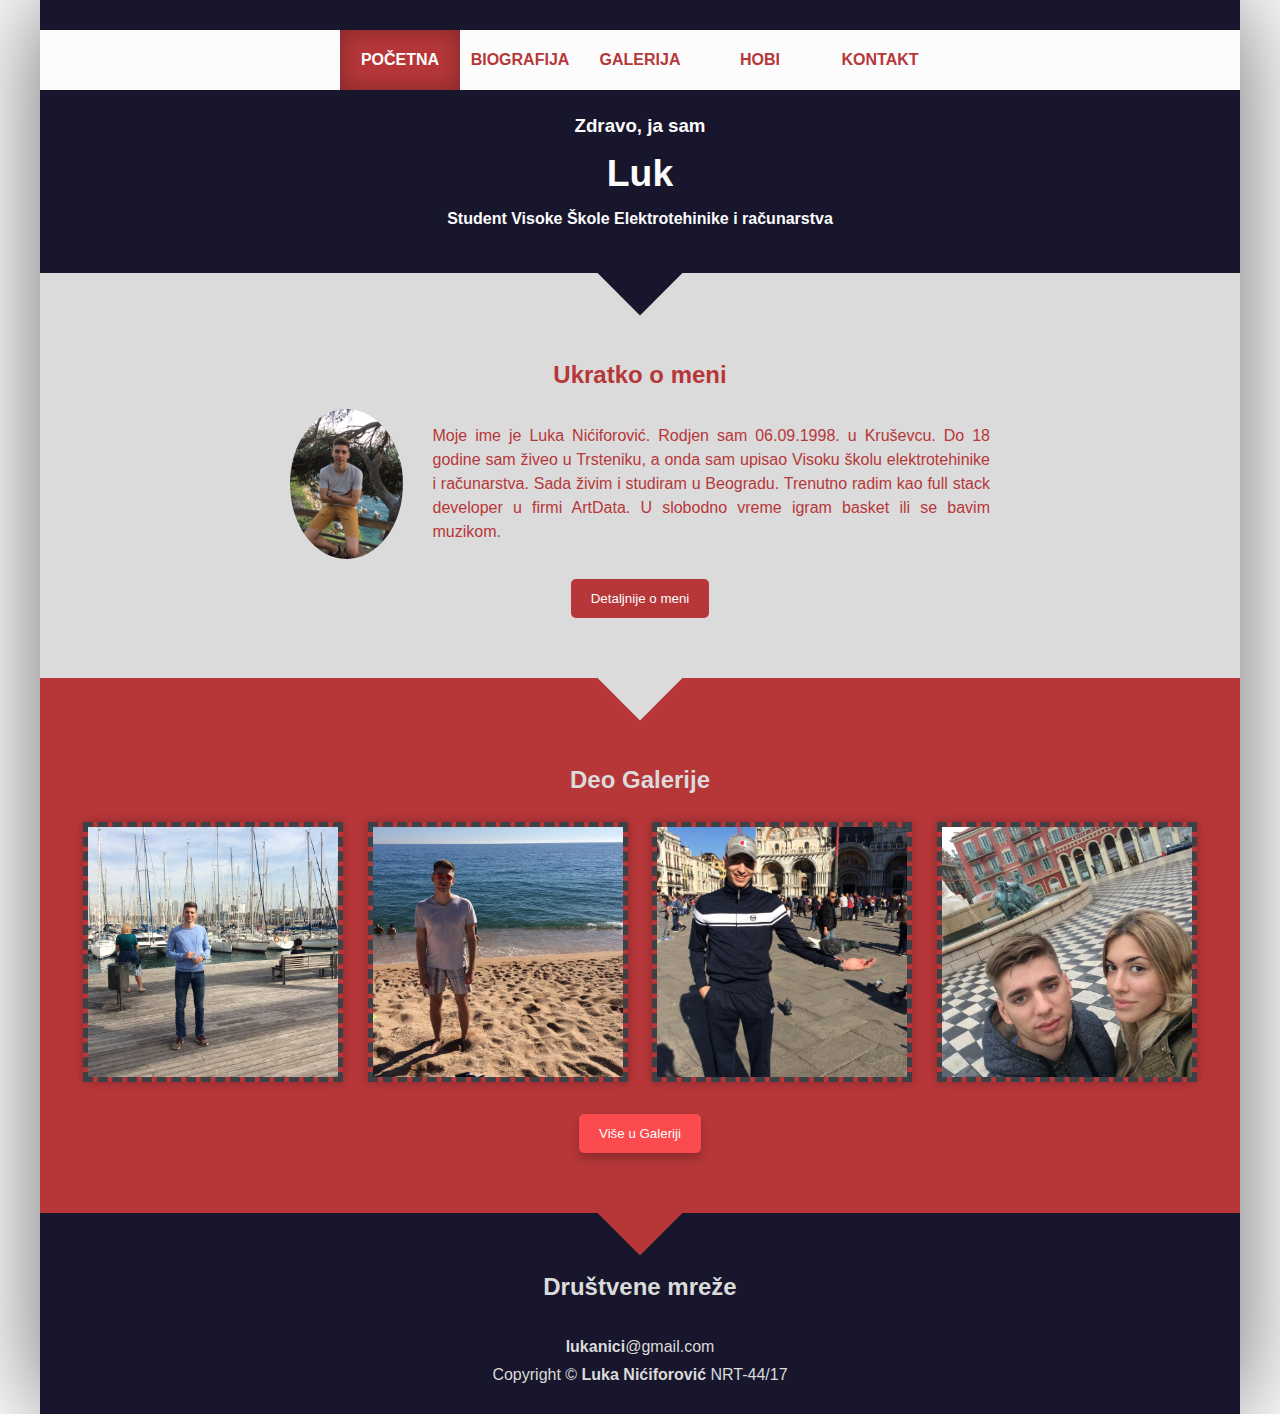
<file: index.html>
<!DOCTYPE html>
<html lang="en">
<head>
    <meta charset="UTF-8">
    <meta name="viewport" content="width=device-width, initial-scale=1.0">
    <meta http-equiv="X-UA-Compatible" content="ie=edge">
    <title>Portfolio - Početna strana</title>
    <link rel="stylesheet" href="https://use.fontawesome.com/releases/v5.6.3/css/all.css" integrity="sha384-UHRtZLI+pbxtHCWp1t77Bi1L4ZtiqrqD80Kn4Z8NTSRyMA2Fd33n5dQ8lWUE00s/" crossorigin="anonymous">
    <link rel="stylesheet" href="css/style.css">
</head>
<body>
    <div class="container">
        <header>
            <nav>
                <ul>
                    <li class="dugmeMeni" onclick="prikaziMeni()"><i class="fas fa-bars"></i></li>
                    <div id="meni">
                        <a href="index.html"><li class="current">Početna</li></a>
                        <a href="bio.html"><li>Biografija</li></a>
                        <a href="galerija.html"><li>Galerija</li></a>
                        <a href="hobi.html"><li>Hobi</li></a>
                        <a href="kontakt.html"><li>Kontakt</li></a>
                    </div>
                </ul>
            </nav>
            <h3>Zdravo, ja sam</h3>
            <h1 id="ime"></h1>
            <h4><i class="fas fa-graduation-cap"></i> Student Visoke Škole Elektrotehinike i računarstva</h4>
        </header>

        <section class="pocetna1">
            <h2><i class="fas fa-user-tie"></i><br>Ukratko o meni</h2>
            <article>
                <img src="img/1.jpg" alt="Profilna slika" class="profilna">
                <p>Moje ime je Luka Nićiforović. Rodjen sam 06.09.1998. u Kruševcu. Do 18 godine sam živeo u Trsteniku, a onda sam upisao Visoku školu elektrotehinike i računarstva. Sada živim i studiram u Beogradu. Trenutno radim kao full stack developer u firmi ArtData. U slobodno vreme igram basket ili se bavim muzikom.</p>
            </article>
            <a href="bio.html"><button>Detaljnije o meni <i class="fas fa-arrow-alt-circle-right"></i></button></a>
        </section>

        <section class="pocetna2">
            <h2><i class="far fa-images"></i><br>Deo Galerije</h2>
            <br>
            <div class="galerija">
                <img src="img/5.jpg" alt="Slika 1">
                <img src="img/6.jpg" alt="Slika 2">
                <img src="img/3.jpg" alt="Slika 3">
                <img src="img/7.jpg" alt="Slika 4">
            </div>
            <br>
            <a href="galerija.html"><button>Više u Galeriji <i class="fas fa-arrow-alt-circle-right"></i></button></a>
        </section>

        <footer>
            <h2>Društvene mreže</h2>
            <a href="https://www.github.com/lukanici" target="_blank"><i class="fab fa-github-square"></i></a>
            <a href="https://www.facebook.com/lukanici" target="_blank"><i class="fab fa-facebook-square"></i></a>
            <a href="https://www.twitter.com/lukanici" target="_blank"><i class="fab fa-twitter-square"></i></a>
            <p><b>lukanici</b>@gmail.com</p>
            <p>Copyright &copy; <b>Luka Nićiforović</b> NRT-44/17</p>
        </footer>
    </div>

    <a href="#"><button id="idiGore"><i class="fas fa-arrow-alt-circle-up"></i></button></a>

    <script src="js/script.js"></script>
</body>
</html>
</file>
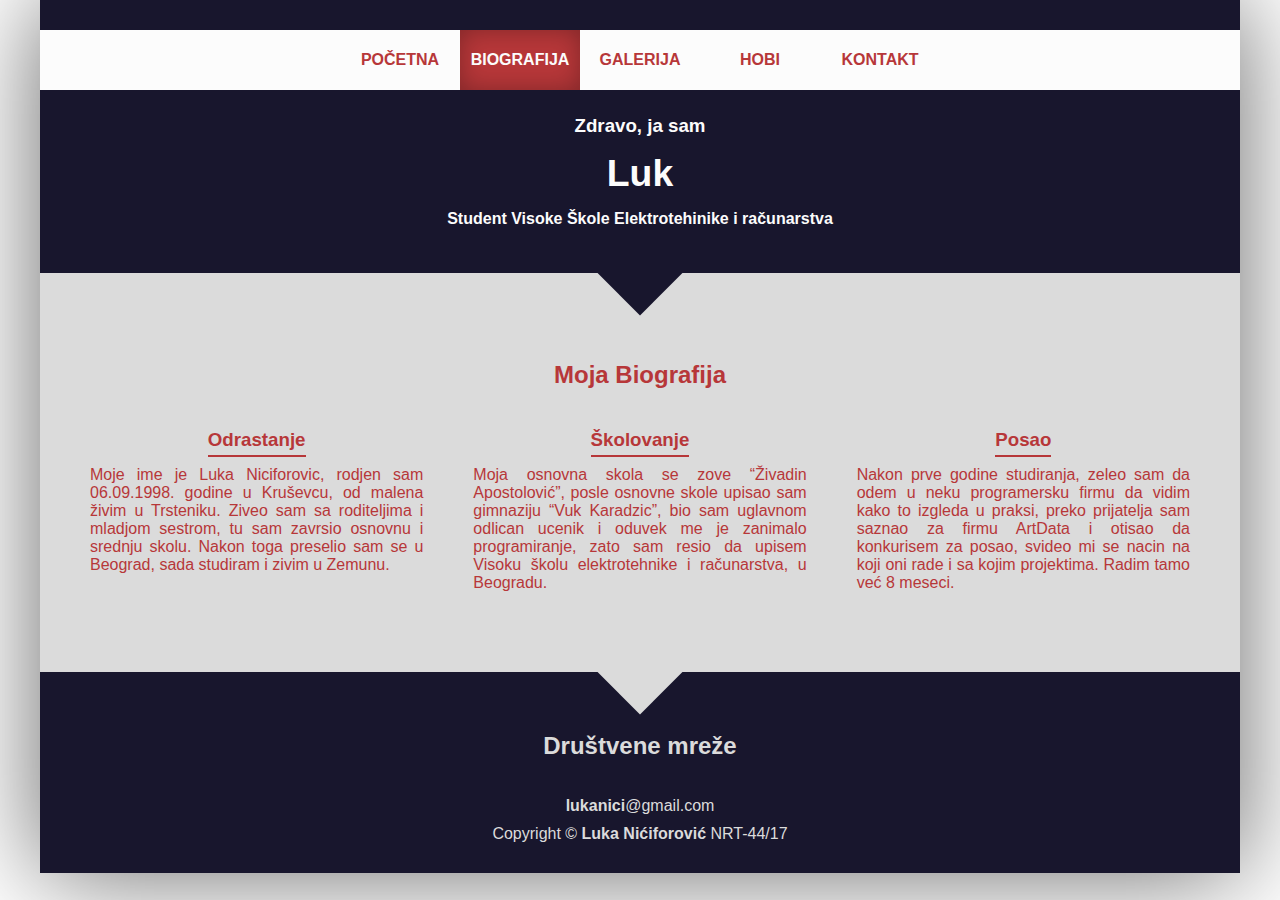
<file: bio.html>
<!DOCTYPE html>
<html lang="en">
<head>
    <meta charset="UTF-8">
    <meta name="viewport" content="width=device-width, initial-scale=1.0">
    <meta http-equiv="X-UA-Compatible" content="ie=edge">
    <title>Portfolio - Početna strana</title>
    <link rel="stylesheet" href="https://use.fontawesome.com/releases/v5.6.3/css/all.css" integrity="sha384-UHRtZLI+pbxtHCWp1t77Bi1L4ZtiqrqD80Kn4Z8NTSRyMA2Fd33n5dQ8lWUE00s/" crossorigin="anonymous">
    <link rel="stylesheet" href="css/style.css">
</head>
<body>
    <div class="container">
        <header>
            <nav>
                <ul>
                    <li class="dugmeMeni" onclick="prikaziMeni()"><i class="fas fa-bars"></i></li>
                    <div id="meni">
                        <a href="index.html"><li>Početna</li></a>
                        <a href="bio.html"><li class="current">Biografija</li></a>
                        <a href="galerija.html"><li>Galerija</li></a>
                        <a href="hobi.html"><li>Hobi</li></a>
                        <a href="kontakt.html"><li>Kontakt</li></a>
                    </div>
                </ul>
            </nav>
            <h3>Zdravo, ja sam</h3>
            <h1 id="ime"></h1>
            <h4><i class="fas fa-graduation-cap"></i> Student Visoke Škole Elektrotehinike i računarstva</h4>
        </header>

        <section class="pocetna1">
            <h2><i class="fas fa-user-tie"></i><br>Moja Biografija</h2>
            <div class="bio">
                <div class="bio-panel">
                    <h3><i class="fas fa-child"></i> Odrastanje</h3>
                    <p>Moje ime je Luka Niciforovic, rodjen sam 06.09.1998. godine u Kruševcu, od malena živim u Trsteniku. Ziveo sam sa roditeljima i mladjom sestrom, tu sam zavrsio osnovnu i srednju skolu. Nakon toga preselio sam se u Beograd, sada studiram i zivim u Zemunu.</p>
                </div>
                <div class="bio-panel">
                    <h3><i class="fas fa-user-graduate"></i> Školovanje</h3>
                    <p>Moja osnovna skola se zove “Živadin Apostolović”, posle osnovne skole upisao sam gimnaziju “Vuk Karadzic”, bio sam uglavnom odlican ucenik i oduvek me je zanimalo programiranje, zato sam resio da upisem Visoku školu elektrotehnike i računarstva, u Beogradu.</p>
                </div>
                <div class="bio-panel">
                    <h3><i class="fas fa-briefcase"></i> Posao</h3>
                    <p>Nakon prve godine studiranja, zeleo sam da odem u neku programersku firmu da vidim kako to izgleda u praksi, preko prijatelja sam saznao za firmu ArtData i otisao da konkurisem za posao, svideo mi se nacin na koji oni rade i sa kojim projektima. Radim tamo već 8 meseci.</p>
                </div>
            </div>
        </section>

        <footer>
            <h2>Društvene mreže</h2>
            <a href="https://www.github.com/lukanici" target="_blank"><i class="fab fa-github-square"></i></a>
            <a href="https://www.facebook.com/lukanici" target="_blank"><i class="fab fa-facebook-square"></i></a>
            <a href="https://www.twitter.com/lukanici" target="_blank"><i class="fab fa-twitter-square"></i></a>
            <p><b>lukanici</b>@gmail.com</p>
            <p>Copyright &copy; <b>Luka Nićiforović</b> NRT-44/17</p>
        </footer>
    </div>

    <a href="#"><button id="idiGore"><i class="fas fa-arrow-alt-circle-up"></i></button></a>

    <script src="js/script.js"></script>
</body>
</html>
</file>
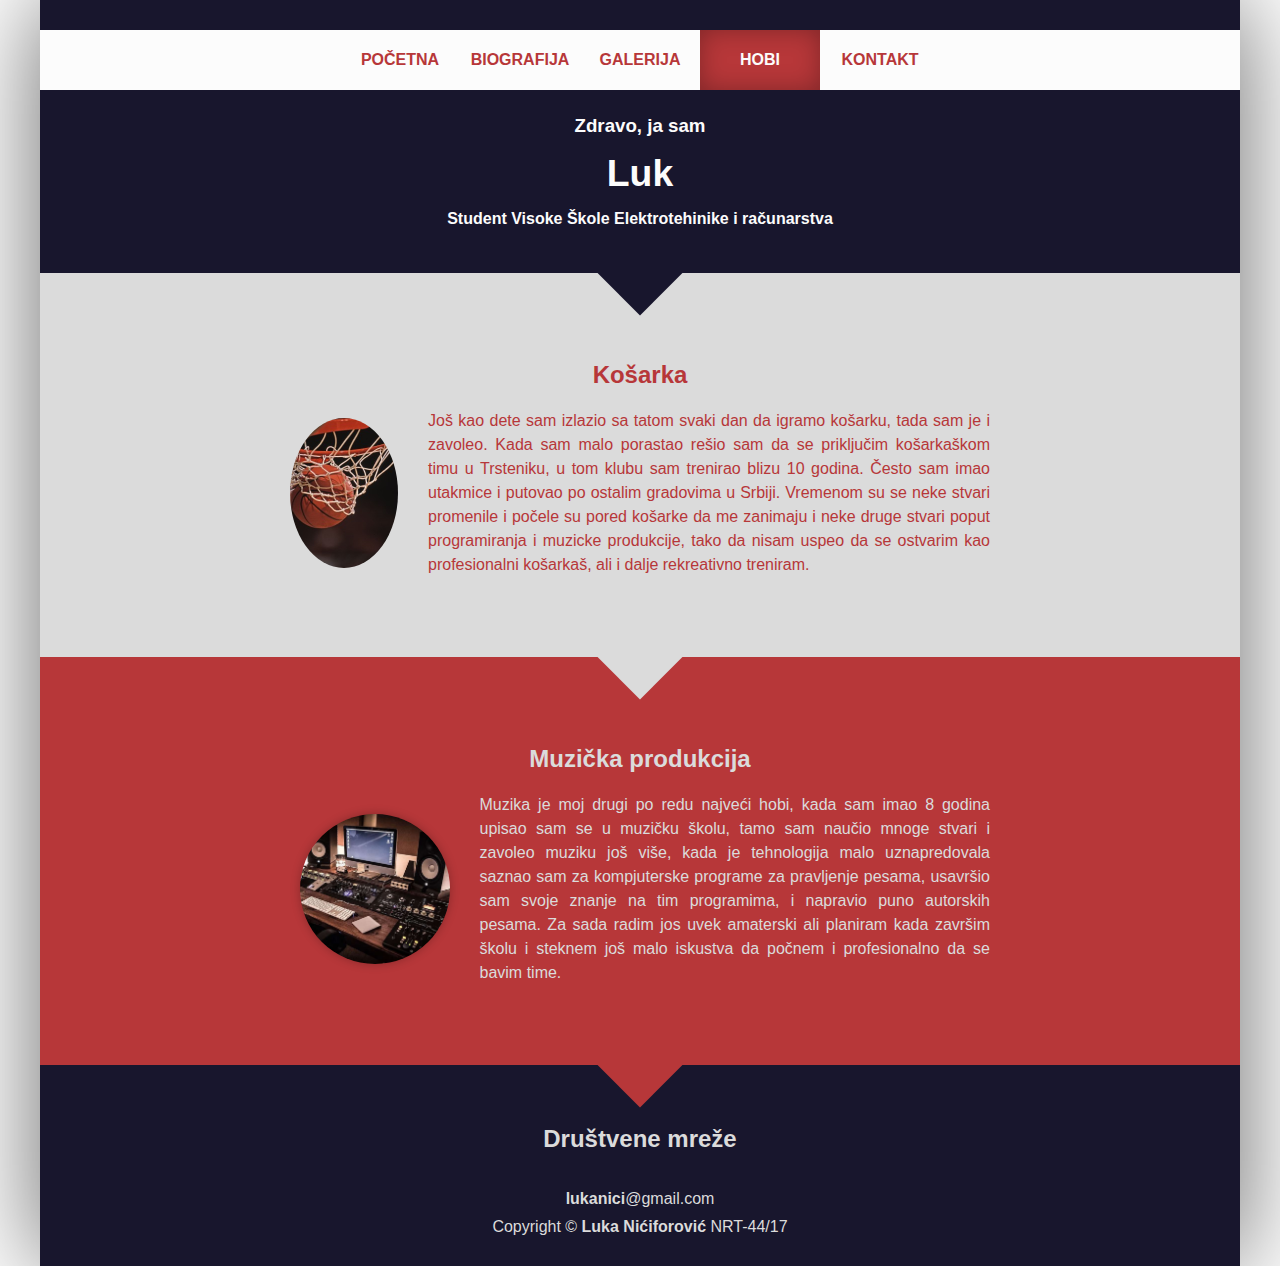
<file: hobi.html>
<!DOCTYPE html>
<html lang="en">
<head>
    <meta charset="UTF-8">
    <meta name="viewport" content="width=device-width, initial-scale=1.0">
    <meta http-equiv="X-UA-Compatible" content="ie=edge">
    <title>Portfolio - Početna strana</title>
    <link rel="stylesheet" href="https://use.fontawesome.com/releases/v5.6.3/css/all.css" integrity="sha384-UHRtZLI+pbxtHCWp1t77Bi1L4ZtiqrqD80Kn4Z8NTSRyMA2Fd33n5dQ8lWUE00s/" crossorigin="anonymous">
    <link rel="stylesheet" href="css/style.css">
</head>
<body>
    <div class="container">
        <header>
            <nav>
                <ul>
                    <li class="dugmeMeni" onclick="prikaziMeni()"><i class="fas fa-bars"></i></li>
                    <div id="meni">
                        <a href="index.html"><li>Početna</li></a>
                        <a href="bio.html"><li>Biografija</li></a>
                        <a href="galerija.html"><li>Galerija</li></a>
                        <a href="hobi.html"><li class="current">Hobi</li></a>
                        <a href="kontakt.html"><li>Kontakt</li></a>
                    </div>
                </ul>
            </nav>
            <h3>Zdravo, ja sam</h3>
            <h1 id="ime"></h1>
            <h4><i class="fas fa-graduation-cap"></i> Student Visoke Škole Elektrotehinike i računarstva</h4>
        </header>

        <section class="pocetna1">
            <h2><i class="fas fa-user-tie"></i><br>Košarka</h2>
            <article class="hobi">
                <img src="img/hobi1.jpg" alt="Košarka" class="profilna">
                <p>Još kao dete sam izlazio sa tatom svaki dan da igramo košarku, tada sam je i zavoleo. Kada sam malo porastao rešio sam da se priključim košarkaškom timu u Trsteniku, u tom klubu sam trenirao blizu 10 godina. Često sam imao utakmice i putovao po ostalim gradovima u Srbiji. Vremenom su se neke stvari promenile i počele su pored košarke da me zanimaju i neke druge stvari poput programiranja i muzicke produkcije, tako da nisam uspeo da se ostvarim kao profesionalni košarkaš, ali i dalje rekreativno treniram.</p>
            </article>
        </section>

        <section class="pocetna2">
            <h2><i class="fas fa-music"></i><br>Muzička produkcija</h2>
            <article class="hobi">
                <img src="img/hobi2.jpg" alt="Muzička produkcija" class="profilna">
                <p>Muzika je moj drugi po redu najveći hobi, kada sam imao 8 godina upisao sam se u muzičku školu, tamo sam naučio mnoge stvari i zavoleo muziku još više, kada je tehnologija malo uznapredovala saznao sam za kompjuterske programe za pravljenje pesama, usavršio sam svoje znanje na tim programima, i napravio puno autorskih pesama. Za sada radim jos uvek amaterski ali planiram kada završim školu i steknem još malo iskustva da počnem i profesionalno da se bavim time.</p>
            </article>
        </section>

        <footer>
            <h2>Društvene mreže</h2>
            <a href="https://www.github.com/lukanici" target="_blank"><i class="fab fa-github-square"></i></a>
            <a href="https://www.facebook.com/lukanici" target="_blank"><i class="fab fa-facebook-square"></i></a>
            <a href="https://www.twitter.com/lukanici" target="_blank"><i class="fab fa-twitter-square"></i></a>
            <p><b>lukanici</b>@gmail.com</p>
            <p>Copyright &copy; <b>Luka Nićiforović</b> NRT-44/17</p>
        </footer>
    </div>

    <a href="#"><button id="idiGore"><i class="fas fa-arrow-alt-circle-up"></i></button></a>

    <script src="js/script.js"></script>
</body>
</html>
</file>
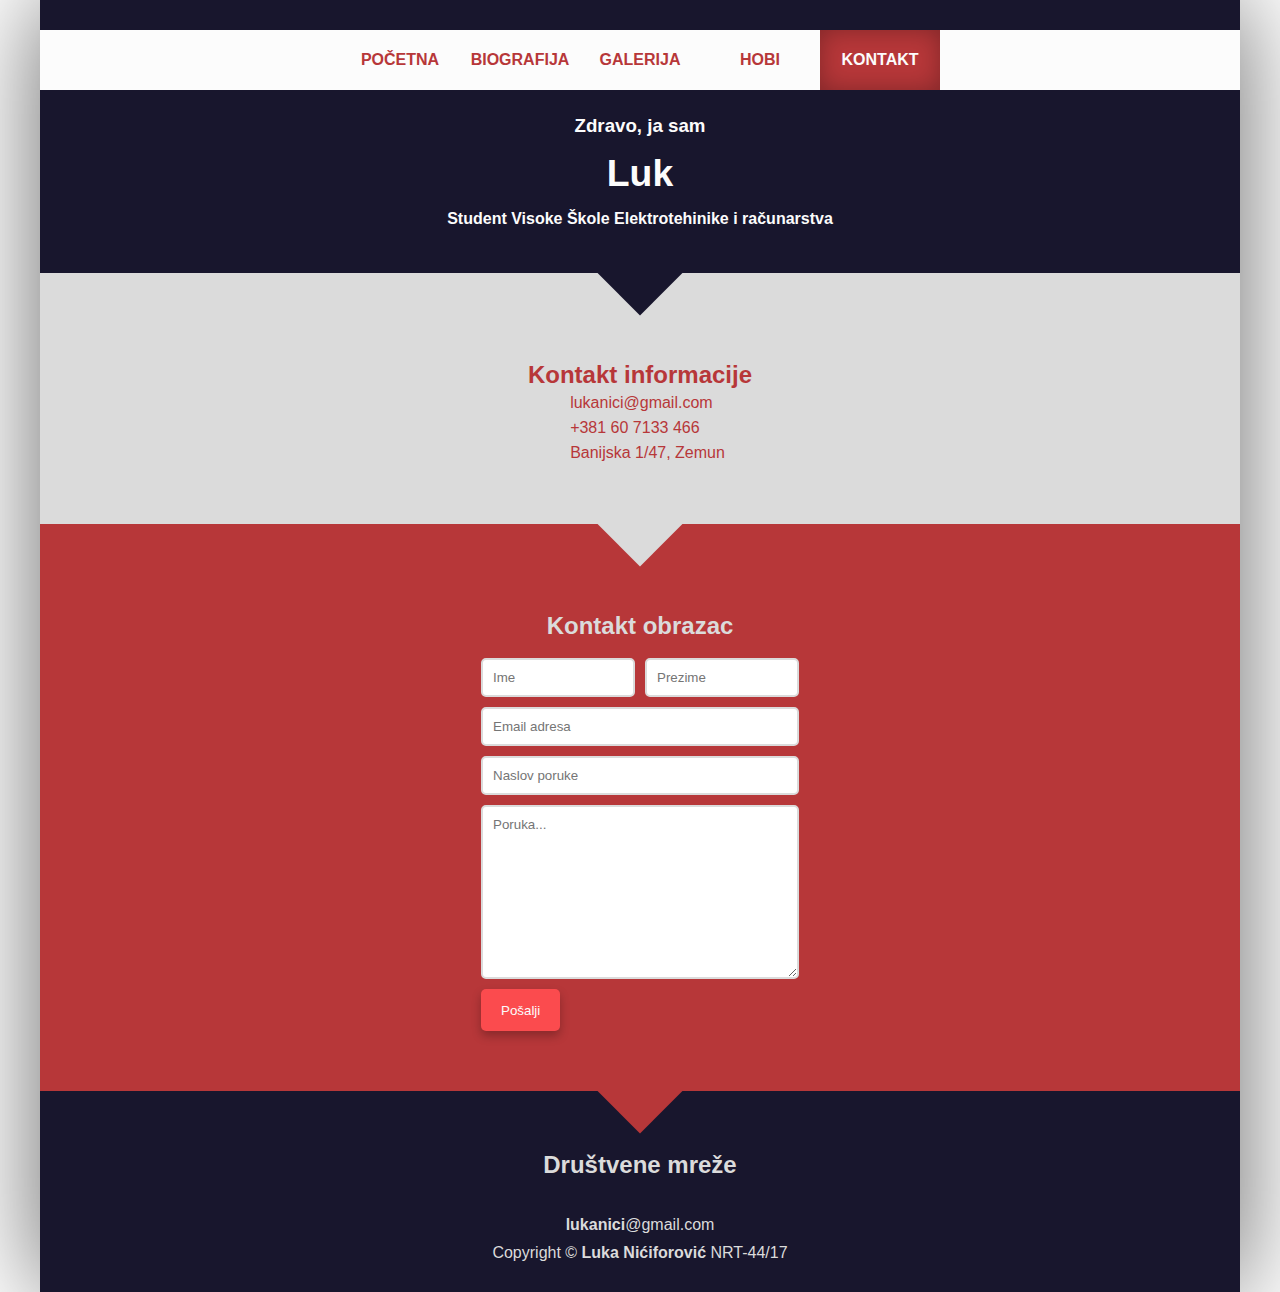
<file: kontakt.html>
<!DOCTYPE html>
<html lang="en">
<head>
    <meta charset="UTF-8">
    <meta name="viewport" content="width=device-width, initial-scale=1.0">
    <meta http-equiv="X-UA-Compatible" content="ie=edge">
    <title>Portfolio - Početna strana</title>
    <link rel="stylesheet" href="https://use.fontawesome.com/releases/v5.6.3/css/all.css" integrity="sha384-UHRtZLI+pbxtHCWp1t77Bi1L4ZtiqrqD80Kn4Z8NTSRyMA2Fd33n5dQ8lWUE00s/" crossorigin="anonymous">
    <link rel="stylesheet" href="css/style.css">
</head>
<body>
    <div class="container">
        <header>
            <nav>
                <ul>
                    <li class="dugmeMeni" onclick="prikaziMeni()"><i class="fas fa-bars"></i></li>
                    <div id="meni">
                        <a href="index.html"><li>Početna</li></a>
                        <a href="bio.html"><li>Biografija</li></a>
                        <a href="galerija.html"><li>Galerija</li></a>
                        <a href="hobi.html"><li>Hobi</li></a>
                        <a href="kontakt.html"><li class="current">Kontakt</li></a>
                    </div>
                </ul>
            </nav>
            <h3>Zdravo, ja sam</h3>
            <h1 id="ime"></h1>
            <h4><i class="fas fa-graduation-cap"></i> Student Visoke Škole Elektrotehinike i računarstva</h4>
        </header>

        <section class="pocetna1">
            <h2><i class="fas fa-info-circle"></i><br>Kontakt informacije</h2>
            <div class="contact">
                <p><i class="fas fa-envelope"></i> lukanici@gmail.com</p>
                <p><i class="fas fa-phone"></i> +381 60 7133 466</p>
                <p><i class="fas fa-map-marker-alt"></i> Banijska 1/47, Zemun</p>
            </div>
        </section>

        <section class="pocetna2">
            <h2><i class="fas fa-file-signature"></i><br>Kontakt obrazac</h2>
            <br>
            <div class="contact">
                <form action="#">
                    <input type="text" name="ime" placeholder="Ime" required>
                    <input type="text" name="prezime" placeholder="Prezime" required>
                    <br>
                    <input type="email" name="email" placeholder="Email adresa" required>
                    <br>
                    <input type="text" name="naslov" placeholder="Naslov poruke" required>
                    <br>
                    <textarea name="msg" id="poruka" cols="30" rows="10" placeholder="Poruka..." required></textarea>
                    <br>
                    <button type="submit"><i class="fas fa-location-arrow"></i> Pošalji</button>
                </form>
            </div>
        </section>

        <footer>
            <h2>Društvene mreže</h2>
            <a href="https://www.github.com/lukanici" target="_blank"><i class="fab fa-github-square"></i></a>
            <a href="https://www.facebook.com/lukanici" target="_blank"><i class="fab fa-facebook-square"></i></a>
            <a href="https://www.twitter.com/lukanici" target="_blank"><i class="fab fa-twitter-square"></i></a>
            <p><b>lukanici</b>@gmail.com</p>
            <p>Copyright &copy; <b>Luka Nićiforović</b> NRT-44/17</p>
        </footer>
    </div>

    <a href="#"><button id="idiGore"><i class="fas fa-arrow-alt-circle-up"></i></button></a>

    <script src="js/script.js"></script>
</body>
</html>
</file>
<file: css/style.css>
/* --- BOJE --- */
:root 
{
    --crna: #0D0C1D;
    --teget: #18162D;
    --bela: #FCFCFC;
    --tcrvena: #B73739;
    --scrvena: #FB4B4E;
    --tsiva: #3F4045;
    --ssiva: #DBDBDB;
}


* {
    margin: 0;
    padding: 0;
    font-family: 'Segoe UI', Tahoma, Geneva, Verdana, sans-serif;
}

html {
    scroll-behavior: smooth;
}

/*body {
    background: var(--tsiva);
}*/

.container {
    width: 100%;
    max-width: 1200px;
    margin: 0 auto;
    box-shadow: 0 0 100px rgba(0, 0, 0, 0.6);
}

header {
    width: 100%;
    background: var(--teget);
    background-size: cover;
    background-position: center;
    padding-top: 30px;
    text-align: center;
    color: var(--bela);
}

header::after {
    content: " ";
    display: block;
    width: 60px;
    height: 60px;
    background: var(--teget);
    margin: -15px auto;
    transform: translateY(15px) rotate(45deg);
}

nav {
    width: 100%;
    background: var(--bela);
    height: 60px;
    overflow: hidden;
}

nav ul {
    list-style-type: none;
    font-size: 0;
}

nav ul li {
    width: 120px;
    color: var(--tcrvena);
    text-transform: uppercase;
    font-weight: bold;
    display: inline-block;
    height: 100%;
    line-height: 60px;
    text-align: center;
    cursor: pointer;
    user-select: none;
    transition: 0.3s ease-out;
    font-size: 12pt;
}

nav ul li:hover {
    background: var(--scrvena);
    color: var(--bela);
}

nav ul li:active {
    background: var(--tcrvena);
    transition: 0s;
}

.current {
    background: var(--tcrvena);
    color: var(--bela);
    box-shadow: inset 0 0 25px rgba(0, 0, 0, 0.3);
}

header h1, header h4 { margin: 15px auto; }
header h3 { margin-top: 25px; }
header h1 { font-size: 28pt; }


.pocetna1, .pocetna2 {
    width: auto;
    height: auto;
    background: var(--ssiva);
    text-align: center;
    padding-top: 60px;
}

.pocetna1::after, .pocetna2::after {
    content: " ";
    display: block;
    width: 60px;
    height: 60px;
    background: var(--ssiva);
    margin: 0 auto;
    transform: translateY(30px) rotate(45deg);
}

.pocetna1 h2 {
    color: var(--tcrvena);
}

.pocetna1 .profilna {
    border-radius: 50%;
    width: 150px;
    height: 150px;
    object-fit: cover;
}

.pocetna1 article, .hobi {
    margin: 0 auto;
    display: flex;
    align-items: center;
    width: 90%;
    max-width: 700px;
    padding: 20px;
}

.pocetna1 article p {
    text-align: justify;
    margin-left: 30px;
    line-height: 18pt;
    display: inline-block;
    color: var(--tcrvena);
    font-weight: 500;
}

button {
    padding: 12px 20px;
    background: var(--tcrvena);
    border-radius: 5px;
    color: var(--bela);
    border: none;
    outline: none;
    cursor: pointer;
    transition: 0.2s ease-in-out;
    font-weight: 500;
}

button:hover {
    background: var(--scrvena);
    box-shadow: 0 5px 10px rgba(0, 0, 0, 0.25);
}

.pocetna2 {
    background: var(--tcrvena);
}

.pocetna2::after {
    background: var(--tcrvena);
}

.pocetna2 h2 {
    color: var(--ssiva);
}

footer {
    width: 100%;
    background: var(--teget);
    padding: 60px 0 20px 0;
    text-align: center;
    color: var(--ssiva);
}

footer i {
    font-size: 32px;
    margin: 10px;
    color: var(--ssiva);
}

footer i:hover {
    color: var(--scrvena);
}

footer p {
    margin-bottom: 10px;
}

#idiGore {
    position: fixed;
    bottom: 50px;
    right: 50px;
    border-radius: 50%;
    width: 50px;
    height: 50px;
    padding: 10px;
    font-size: 30px;
    line-height: 0;
    outline: none;
    display: none;
}

.pocetna2 img {
    margin: 10px;
    border: 5px dashed var(--tsiva);
    box-shadow: 0 0 10px rgba(0, 0, 0, 0.25);
    width: 250px;
    height: 250px;
    object-fit: cover;
}

.pocetna2 button {
    background: var(--scrvena);
    box-shadow: 0 5px 10px rgba(0, 0, 0, 0.25);
}

.dugmeMeni {
    display: none;
    background: var(--bela);
    text-align: right;
    font-size: 20px;
    padding-right: 20px;
    box-sizing: border-box;
}

.bio {
    display: flex;
}

.bio .bio-panel {
    flex: 1;
    padding: 40px 50px 20px 50px;
    color: var(--tcrvena);
}

.bio .bio-panel:nth-of-type(2) {
    padding: 40px 0 20px 0;
}

.bio .bio-panel h3 {
    display: inline;
    padding-bottom: 5px;
    border-bottom: 2px solid var(--tcrvena);
}

.bio .bio-panel p {
    margin-top: 15px;
    text-align: justify;
    font-weight: 500;
}

.contact {
    display: inline-block;
    text-align: left;
    color: var(--tcrvena);
    font-weight: 500;
}

.contact i {
    width: 18px;
    margin-right: 15px;
    margin-top: 20px;
    font-size: 16pt;
}

.contact form {
    text-align: left;
    font-size: 0;
}

.contact form input, .contact form textarea {
    width: 294px;
    padding: 10px;
    border-radius: 5px;
    border: 2px solid var(--ssiva);
    margin-bottom: 10px;
}

.contact form textarea {
    min-width: 294px;
    max-width: 294px;
    min-height: 150px;
    max-height: 150px;
}

.contact form [name=ime], .contact form [name=prezime] {
    width: 130px;
}

.contact form [name=ime] {
    margin-right: 10px;
}

.contact form i {
    margin: 0;
    font-size: 12pt;
}

.pocetna2 img {
    cursor: pointer;
}





/* --- SLAJDER --- */
#slajder {
    position: fixed;
    top: 0;
    left: 0;
    width: 100vw;
    height: 100vh;
    background: rgba(0, 0, 0, 0.7);
    display: none;
}

#slajderContainer {
    width: 90%;
    height: 90%;
    position: absolute;
    top: 5%;
    left: 5%;
    background: var(--bela);
    border-radius: 10px;
    overflow: hidden;
}

#slajder #izlaz {
    position: absolute;
    top: 15px;
    right: 15px;
    width: 50px;
    height: 50px;
    font-size: 25px;
    padding: 0;
    z-index: 1;
}

#slajder #slika {
    height: 100%;
    position: absolute;
    left: 50%;
    transform: translateX(-50%);
}

#slajder #levo {
    position: absolute;
    left: 0;
    top: 50%;
    transform: translateY(-50%);
    width: 75px;
    height: 75px;
    font-size: 50px;
    border-radius: 0 50% 50% 0;
    padding: 0;
    z-index: 1;
}

#slajder #desno {
    position: absolute;
    right: 0;
    top: 50%;
    transform: translateY(-50%);
    width: 75px;
    height: 75px;
    font-size: 50px;
    border-radius: 50% 0 0 50%;
    padding: 0;
    z-index: 1;
}

.hobi img {
    border-radius: 50%;
    border: none;
    width: 150px;
    height: 150px;
    object-fit: cover;
}

.hobi p {
    text-align: justify;
    margin-left: 20px;
    line-height: 18pt;
    display: inline-block;
    color: var(--ssiva);
    font-weight: 500;
}





@media only screen and (max-width: 616px) {
    .dugmeMeni {
        display: block;
    }

    header {
        padding-top: 0;
    }

    nav {
        height: auto;
    }

    #meni {
        /*display: none;*/
        max-height: 0;
        overflow: hidden;
        transition: 0.3s ease-out;
    }

    nav ul li {
        width: 100%;
    }

    .pocetna1 article {
        flex-direction: column;
    }

    .pocetna1 article p, .pocetna2 article p {
        margin: 20px 30px;
    }

    header h4 {
        width: 80%;
    }

    .bio {
        flex-direction: column;
    }

    .contact form button {
        width: 100%;
    }

    .bio .bio-panel:nth-of-type(2) {
        padding: 40px 50px 20px 50px;
        color: var(--tcrvena);
    }

    .hobi {
        flex-direction: column;
    }
}
</file>
